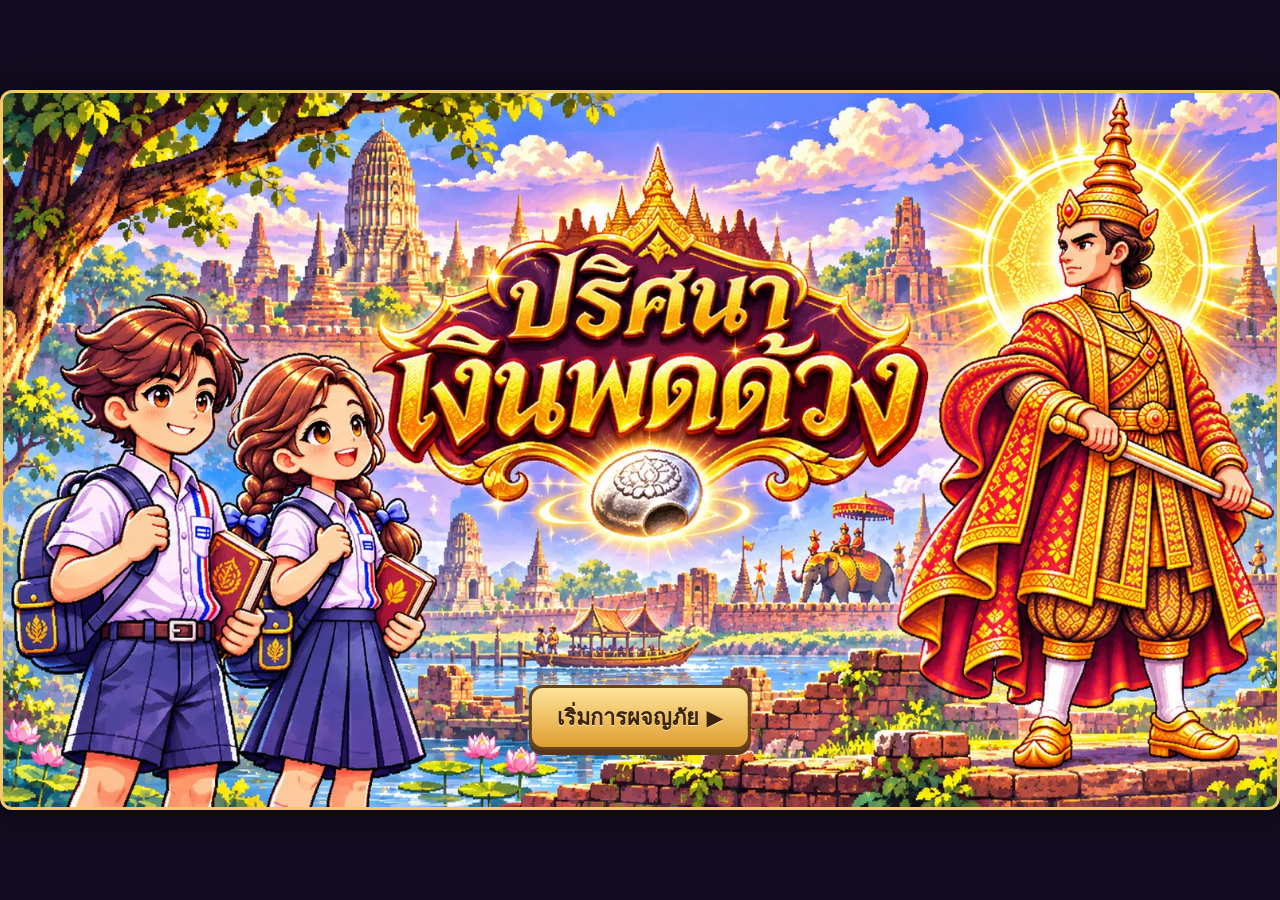
<file: index.html>
<!doctype html>
<html lang="th">
<head>
<meta charset="utf-8">
<meta name="viewport" content="width=device-width,initial-scale=1">
<title>ปริศนาเงินพดด้วง: ข้ามกาลสู่อยุธยา</title>
<link rel="stylesheet" href="css/style.css?v=stage9-result-ui-20261107">
</head>
<body>
<main id="app">
  <div id="loading-overlay" class="loading-overlay hidden" role="status" aria-live="polite"><div class="loading-card"><div class="loading-spinner" aria-hidden="true"></div><strong>กำลังโหลดภาพการผจญภัย...</strong><span>โปรดรอสักครู่</span></div></div>
  <section id="cover-screen" class="screen" data-bg="game-cover.webp">
    <button id="start-btn" class="fantasy-btn cover-start">เริ่มการผจญภัย ▶</button>
  </section>
  <section id="select-screen" class="screen hidden" data-bg="character-select.webp">
    <button id="choose-girl" class="choice choice-girl" aria-label="เลือกนักเรียนหญิง"><span>เลือกนักเรียนหญิง</span></button>
    <button id="choose-boy" class="choice choice-boy" aria-label="เลือกนักเรียนชาย"><span>เลือกนักเรียนชาย</span></button>
    <div id="selection-label" class="selection-label">เลือกตัวละครที่ต้องการ</div>
    <button id="select-next" class="fantasy-btn bottom-btn" disabled>ยืนยันตัวละคร ▶</button>
  </section>
  <section id="name-screen" class="screen hidden" data-bg="player-name-screen.webp">
    <form id="name-form" class="name-form">
      <label for="player-name" class="sr-only">ชื่อของนักเดินทาง</label>
      <input id="player-name" type="text" maxlength="18" autocomplete="off" placeholder="พิมพ์ชื่อของคุณ" required>
      <button class="fantasy-btn" type="submit">เริ่มออกเดินทาง ▶</button>
    </form>
  </section>
  <section id="game-screen" class="screen game-screen hidden">
    <canvas id="game" width="1280" height="720" aria-label="เกมสำรวจอยุธยา"></canvas>
    <div id="objective" class="objective">เดินไปทางขวาเพื่อกลับบ้าน</div>
    <div id="interaction-prompt" class="interaction-prompt hidden">กด E เพื่อโต้ตอบ</div>
    <div id="dialogue-box" class="dialogue-box hidden">
      <img id="dialogue-portrait" class="dialogue-portrait" alt="ผู้พูด">
      <div class="dialogue-content">
        <div id="speaker" class="speaker"></div>
        <div id="dialogue-text" class="dialogue-text"></div>
        <button id="dialogue-next-btn" class="fantasy-btn">ถัดไป ▶</button>
      </div>
    </div>
    <div id="quiz-panel" class="quiz-panel hidden" aria-live="polite">
      <div class="quiz-card">
        <div class="quiz-topline"><strong id="quiz-heading">ด่านที่ ๑ : วิถีชีวิตชาวนา</strong><span id="quiz-progress">ข้อ ๑ / ๕</span></div>
        <h2 id="quiz-question"></h2>
        <div id="quiz-answers" class="quiz-answers"></div>
        <p id="quiz-feedback" class="quiz-feedback"></p>
        <button id="quiz-next-btn" class="fantasy-btn hidden">ข้อต่อไป ▶</button>
      </div>
    </div>
  </section>

  <section id="result-screen" class="screen result-screen hidden" data-bg="stage9_result_background.png" aria-label="สรุปผลภารกิจสุดท้าย">
    <div class="royal-result-content">
      <div class="royal-result-copy">
        <div class="royal-result-subtitle">นักเดินทางข้ามกาลเวลา</div>
        <div id="result-player" class="royal-result-name"></div>
        <div class="royal-result-score-label">คะแนนบททดสอบสุดท้าย</div>
        <div id="result-score" class="royal-result-score" aria-live="polite"></div>
        <p id="result-message" class="royal-result-message"></p>
      </div>
      <img class="royal-result-medal" src="time_traveler_medal.png" alt="ตรารางวัลนักเดินทางข้ามกาลเวลา">
    </div>
    <div class="royal-result-controls">
      <button id="result-restart-btn" class="royal-result-button" type="button">เล่นใหม่</button>
      <button id="result-download-btn" class="royal-result-button" type="button">บันทึกผล</button>
    </div>
    <p id="result-save-status" class="royal-result-status" role="status"></p>
  </section>
  <div id="controls" class="controls hidden">
    <div class="control-help">เดินด้วย ← → หรือ A / D • กด E เพื่อสำรวจและพูดคุย</div>
    <div class="touch-controls">
      <button id="left-btn" aria-label="เดินซ้าย">◀</button>
      <button id="interact-btn">คุย / สำรวจ (E)</button>
      <button id="right-btn" aria-label="เดินขวา">▶</button>
    </div>
  </div>
</main>
<script src="js/game.js?v=stage9-result-ui-20261107"></script>
</body>
</html>
</file>
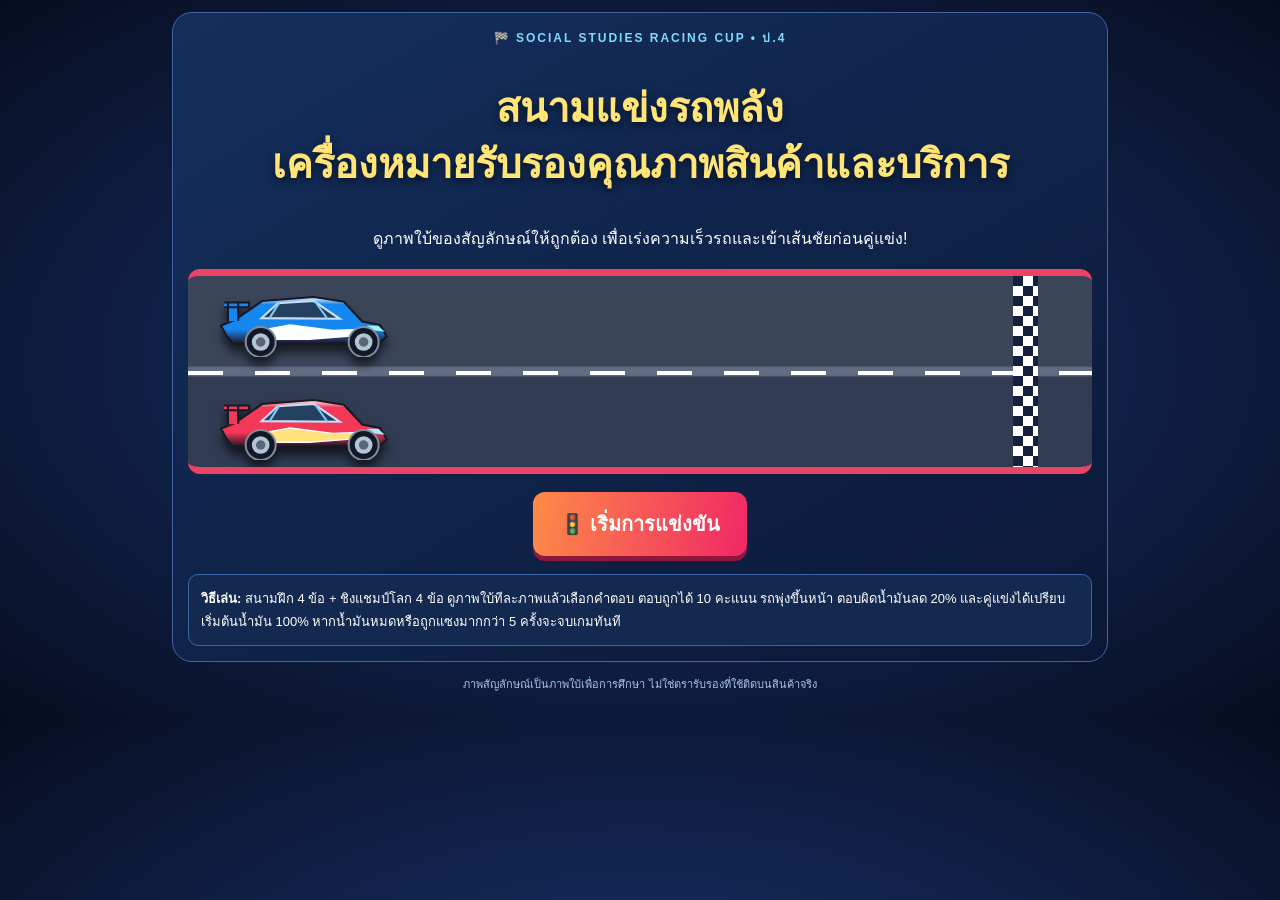
<file: quality-racing/index.html>
<!doctype html><html lang="th"><meta charset="UTF-8"><meta name="viewport" content="width=device-width,initial-scale=1"><title>สนามแข่งรถพลังเครื่องหมายรับรองคุณภาพสินค้าและบริการ</title>
<style>
*{box-sizing:border-box}body{margin:0;font-family:Tahoma,sans-serif;background:radial-gradient(#193672,#070d20);color:#fff}main{max-width:960px;margin:auto;padding:12px}.panel{border:1px solid #4563a2;border-radius:20px;background:linear-gradient(150deg,#142f5d,#0b1837);overflow:hidden;padding:15px}.hidden{display:none}h1{text-align:center;font-size:clamp(22px,4vw,40px);line-height:1.4;color:#ffe476;text-shadow:0 4px 9px #0008}.tag{text-align:center;color:#7edbff;font-size:12px;font-weight:bold;letter-spacing:2px}p{line-height:1.7}.start{display:block;margin:18px auto;padding:16px 27px;font-size:20px;font-weight:bold;color:#fff;background:linear-gradient(100deg,#fd8b47,#f12766);border:0;border-radius:12px;box-shadow:0 5px 0 #8e173c;cursor:pointer}.rules{border:1px solid #3c65a7;background:#132950;padding:12px;border-radius:10px;font-size:13px;line-height:1.8}.top{display:flex;justify-content:space-between;align-items:center;gap:8px}.top b{font-size:20px}.score{display:grid;grid-template-columns:repeat(4,1fr);gap:7px;margin:13px 0}.s{background:#1c3767;border:1px solid #496da1;border-radius:10px;text-align:center;padding:7px 2px}.s small{display:block;color:#cce0fa;font-size:11px}.s strong{font-size:23px}.road{margin:10px 0;position:relative;height:205px;border-top:7px solid #ea4364;border-bottom:7px solid #ea4364;overflow:hidden;border-radius:12px;background:linear-gradient(#3b455a 0 47%,#626c80 48% 52%,#313c52 53%)}.road:before{content:"";position:absolute;top:50%;width:100%;height:4px;background:repeating-linear-gradient(90deg,#fff 0 35px,transparent 35px 67px)}.finish{position:absolute;right:6%;top:0;bottom:0;width:25px;background:repeating-conic-gradient(#fff 0 25%,#15213c 0 50%) 0 0 /20px 20px}.racecar{width:180px;height:75px;position:absolute;left:3%;transition:left .55s;filter:drop-shadow(0 8px 5px #0009)}.racecar.blue{top:6px}.racecar.red{top:109px}.racecar svg{width:100%;height:100%}.racecar.boost{animation:boost .15s 5 alternate;filter:drop-shadow(0 0 12px #ffe367)}@keyframes boost{to{transform:translateX(12px)}}.line{position:absolute;left:6px;font-size:11px;background:#0d1b38bc;padding:3px;border-radius:5px}.line.topline{top:0}.line.bottomline{top:53%}.meters{display:grid;gap:4px;margin:10px 0}.meters div{height:8px;background:#314b79;border-radius:9px;overflow:hidden}.meters i{display:block;height:100%;width:0%;transition:width .5s;background:linear-gradient(90deg,#fb477a,#f6c26d)}.meters #eBar{background:linear-gradient(90deg,#287dff,#50dcff)}.question{background:#18335e;border:1px solid #5578a7;border-radius:13px;padding:14px;margin-top:15px}.qhead{display:flex;justify-content:space-between;color:#ffda77;font-weight:bold;font-size:13px}.picture{display:flex;align-items:center;gap:15px;margin:12px 0}.symbol{width:155px;min-width:155px;height:155px;border-radius:22px;border:5px solid #8ebee0;background:#edf7ff;display:grid;place-items:center;font-size:47px;color:#173f62;text-align:center;line-height:1.1}.word{font-size:clamp(18px,2.8vw,24px);font-weight:900;line-height:1.5}.answers{display:grid;grid-template-columns:1fr 1fr;gap:9px}.ans{background:#29456f;border:1px solid #7593b6;color:#fff;border-radius:11px;padding:13px;min-height:68px;font-size:14px;font-weight:bold;text-align:left;cursor:pointer}.ans.correct{background:#14664c;border-color:#47e5af}.ans.wrong{background:#772d48;border-color:#fa7e9b}.feedback{background:#223b57;border-left:4px solid #ffe071;border-radius:8px;margin-top:12px;padding:11px;line-height:1.65;font-size:14px}#next{width:100%;margin:13px auto 4px}.summary{display:grid;grid-template-columns:repeat(3,1fr);gap:8px}.summary>div{text-align:center;background:#1c3767;border-radius:10px;padding:14px}.summary strong{display:block;font-size:25px}.review{text-align:left;background:#0d1b38;padding:12px;border-radius:10px;font-size:13px;line-height:1.65}.review p{border-bottom:1px solid #304c75;padding-bottom:7px}.note{text-align:center;font-size:11px;color:#abc4e5;margin:13px}.win{text-align:center}#medal{font-size:60px}@media(max-width:600px){.answers{grid-template-columns:1fr}.picture{flex-direction:column}.symbol{width:125px;min-width:125px;height:125px;font-size:36px}.racecar{width:140px}.racecar.red{top:119px}.score{gap:3px}.s strong{font-size:18px}.s small{font-size:10px}}
 .hidden{display:none!important}</style><main><section class="panel" id="home"><div class="tag">🏁 SOCIAL STUDIES RACING CUP • ป.4</div><h1>สนามแข่งรถพลัง<br>เครื่องหมายรับรองคุณภาพสินค้าและบริการ</h1><p style="text-align:center">ดูภาพใบ้ของสัญลักษณ์ให้ถูกต้อง เพื่อเร่งความเร็วรถและเข้าเส้นชัยก่อนคู่แข่ง!</p><div class="road" id="introRoad"><div class="finish"></div></div><button class="start" id="start">🚦 เริ่มการแข่งขัน</button><div class="rules"><b>วิธีเล่น:</b> สนามฝึก 4 ข้อ + ชิงแชมป์โลก 4 ข้อ ดูภาพใบ้ทีละภาพแล้วเลือกคำตอบ ตอบถูกได้ 10 คะแนน รถพุ่งขึ้นหน้า ตอบผิดน้ำมันลด 20% และคู่แข่งได้เปรียบ เริ่มต้นน้ำมัน 100% หากน้ำมันหมดหรือถูกแซงมากกว่า 5 ครั้งจะจบเกมทันที</div></section><section class="panel hidden" id="game"><div class="top"><b id="stage">🚦 สนามฝึก</b><span id="round">ข้อ 1/8</span></div><div class="score"><div class="s"><small>⭐ คะแนน</small><strong id="score">0</strong></div><div class="s"><small>⛽ น้ำมัน</small><strong id="fuel">100%</strong></div><div class="s"><small>💨 ถูกแซง</small><strong id="passes">0/5</strong></div><div class="s"><small>✅ ตอบถูก</small><strong id="correct">0/8</strong></div></div><div class="road" id="road"><div class="finish"></div><div class="line topline">คู่แข่ง</div><div class="line bottomline">รถของเรา</div></div><div class="meters"><div><i id="pBar"></i></div><div><i id="eBar"></i></div></div><div class="question"><div class="qhead"><span id="qnum">ภารกิจที่ 1</span><span id="clock">⏱ 30 วินาที</span></div><div class="picture"><div class="symbol" id="symbol"></div><div class="word" id="prompt"></div></div><div class="answers" id="answers"></div><div id="feedback" class="feedback hidden"></div><button class="start hidden" id="next">ข้อถัดไป ➜</button></div></section><section class="panel win hidden" id="result"><div id="medal">🏆</div><h2 id="resultTitle">คุณคือแชมป์!</h2><p id="why"></p><div class="summary"><div>คะแนน<strong id="fscore"></strong></div><div>ตอบถูก<strong id="fcorrect"></strong></div><div>น้ำมันเหลือ<strong id="ffuel"></strong></div></div><div class="review" id="review"></div><button class="start" id="restart">🏎️ เล่นใหม่</button></section><p class="note">ภาพสัญลักษณ์เป็นภาพใบ้เพื่อการศึกษา ไม่ใช่ตรารับรองที่ใช้ติดบนสินค้าจริง</p></main>
<script>
const $=id=>document.getElementById(id);
const car=(color,accent)=>'<svg viewBox="0 0 260 110" xmlns="http://www.w3.org/2000/svg"><defs><linearGradient id="body'+color.slice(1)+'" x2="0" y2="1"><stop stop-color="#fff" offset="0"/><stop stop-color="'+color+'" offset=".16"/><stop stop-color="'+color+'" offset=".7"/><stop stop-color="#231527" offset="1"/></linearGradient></defs><path d="M15 79L7 64l20-8 40-28 76-6 44 7 27 29 26 5 10 17-12 10H25z" fill="url(#body'+color.slice(1)+')" stroke="#171923" stroke-width="3"/><path d="M66 53L90 31 143 28 181 54z" fill="#23415f" stroke="#c7dffa" stroke-width="3"/><path d="M92 31L78 53M145 29L163 54" stroke="#82c7f6" stroke-width="3"/><path d="M17 58V30h15v27M11 30H48v7H11" fill="'+color+'" stroke="#11192a" stroke-width="3"/><path d="M48 74L108 63 171 71 228 69 202 79 136 84H51" fill="'+accent+'" stroke="#fff" stroke-width="2"/><path d="M221 64l16 0 10 9-24-3" fill="#9af0ff"/><circle cx="65" cy="88" r="22" fill="#111827" stroke="#858b9b" stroke-width="3"/><circle cx="65" cy="88" r="13" fill="#b3c4d3"/><circle cx="65" cy="88" r="7" fill="#596578"/><circle cx="216" cy="88" r="22" fill="#111827" stroke="#858b9b" stroke-width="3"/><circle cx="216" cy="88" r="13" fill="#b3c4d3"/><circle cx="216" cy="88" r="7" fill="#596578"/></svg>';
function addCars(id){let e=document.createElement('div'),p=document.createElement('div');e.className='racecar blue';p.className='racecar red';e.innerHTML=car('#1687ee','#fff');p.innerHTML=car('#f43858','#ffe17e');e.id=id+'E';p.id=id+'P';$(id).append(e,p);return {e,p}}
addCars('introRoad');const cars=addCars('road');

const svg=(x)=>'<svg xmlns="http://www.w3.org/2000/svg" width="132" height="132" viewBox="0 0 150 150" aria-hidden="true"><defs><linearGradient id="shine" x1="0" y1="0" x2="1" y2="1"><stop stop-color="#ffffff"/><stop offset="1" stop-color="#d7efff"/></linearGradient></defs><circle cx="75" cy="75" r="69" fill="url(#shine)" stroke="#d9ecff" stroke-width="2"/>'+x+'</svg>';
const ART={
'🥛 🥫 🛡️':svg('<rect x="17" y="42" width="45" height="74" rx="7" fill="#ec3f57" stroke="#7d2945" stroke-width="3"/><path d="M17 42l9-15h27l9 15" fill="#ffb2b9"/><circle cx="40" cy="78" r="17" fill="#ffdc81"/><path d="M35 71l8 8 10-14" fill="none" stroke="#a16c1b" stroke-width="4"/><path d="M65 34h37l9 13v66H65z" fill="#65baff" stroke="#2662a4" stroke-width="3"/><path d="M65 34l9-13h23l5 13" fill="#ebf8ff"/><circle cx="88" cy="76" r="17" fill="#fff"/><path d="M79 80c11-18 16-14 19 0" stroke="#4783b2" stroke-width="3" fill="none"/><path d="M102 90l23-12 16 8v30l-16 14-23-13z" fill="#43c878" stroke="#168749" stroke-width="4"/><path d="M109 102l11 10 17-22" stroke="white" stroke-width="7" fill="none" stroke-linecap="round"/>'),
'⚙️ 📦 ✅':svg('<path d="M75 14l14 12 18-4 6 18 17 9-8 17 7 19-16 11-3 18-20 0-15 13-15-13-19 0-4-19-16-10 8-19-8-17 18-10 6-18 18 5z" fill="#ffd15d" stroke="#b9801e" stroke-width="4"/><circle cx="76" cy="70" r="36" fill="#a9bed7" stroke="#475d7d" stroke-width="5"/><circle cx="76" cy="70" r="17" fill="#d9e9fc" stroke="#475d7d" stroke-width="4"/><path d="M32 73l43-15 38 15-3 35-36 15-42-15z" fill="#dca96c" stroke="#865c31" stroke-width="3"/><path d="M75 58v65M32 73l43 15 38-15" stroke="#865c31" stroke-width="3" fill="none"/><circle cx="118" cy="113" r="25" fill="#2ec778" stroke="#0d8d50" stroke-width="4"/><path d="M104 113l10 10 22-25" stroke="#fff" stroke-width="7" fill="none" stroke-linecap="round"/>'),
'🌙 🍽️ ✅':svg('<path d="M98 13A65 65 0 1 0 137 117 51 51 0 1 1 98 13Z" fill="#23ab70" stroke="#dba928" stroke-width="7"/><ellipse cx="82" cy="105" rx="42" ry="16" fill="#f6f8fc" stroke="#6c9ac5" stroke-width="4"/><ellipse cx="80" cy="100" rx="31" ry="10" fill="#d2e9fc"/><path d="M58 89c-5-23 20-39 36-24 10 10 12 25 0 27Z" fill="#eb9d49" stroke="#b36a2c" stroke-width="3"/><circle cx="101" cy="74" r="6" fill="#d8883e"/><path d="M61 98c8-7 16-8 24 0" stroke="#48b56d" stroke-width="7" fill="none"/><circle cx="113" cy="42" r="24" fill="#24bf70" stroke="#fbd45c" stroke-width="5"/><path d="M100 43l9 9 17-21" fill="none" stroke="#fff" stroke-width="6" stroke-linecap="round"/>'),
'🔌 ⚡ ❄️':svg('<path d="M23 49h104v56H23z" rx="12" fill="#eaf6ff" stroke="#336fa6" stroke-width="5"/><rect x="18" y="57" width="114" height="60" rx="16" fill="#f7fdff" stroke="#2869ad" stroke-width="4"/><path d="M33 101h83" stroke="#65a9df" stroke-width="6"/><path d="M46 118c-5 12 9 14 4 23M76 118c-5 12 9 14 4 23M105 118c-5 12 9 14 4 23" stroke="#5bb6f7" stroke-width="5" fill="none"/><circle cx="104" cy="42" r="28" fill="#34ba65" stroke="#159246" stroke-width="4"/><path d="M96 25v13M111 25v13" stroke="#fff" stroke-width="6"/><path d="M95 38h17v10q-8 15-17 0Z" fill="#e9ffe9"/><path d="M103 45l-8 13h9l-5 12 15-19h-8l5-6" fill="#fddb49"/>'),
'🌽 🥬 🥕':svg('<path d="M24 72h103l-15 55H38z" fill="#dbaa68" stroke="#986333" stroke-width="5"/><path d="M34 88h83M41 103h70M49 117h53" stroke="#986333" stroke-width="4"/><path d="M32 71c-8-28 0-49 20-47 4-13 19-16 27-4 25-9 37 6 37 31" fill="#62cb61" stroke="#1d8f3e" stroke-width="5"/><path d="M73 65c-11-20-5-45 13-40 14 3 20 18 15 42" fill="#a8dd49"/><path d="M67 45l-12-26M82 47l6-26" stroke="#2a9444" stroke-width="4"/><ellipse cx="104" cy="53" rx="12" ry="24" fill="#ffd74d" stroke="#c48c23" stroke-width="4"/><path d="M100 37v35M108 37v35" stroke="#e6b628" stroke-width="3"/><circle cx="51" cy="61" r="13" fill="#ff5556" stroke="#b52035" stroke-width="3"/><circle cx="67" cy="59" r="12" fill="#ff5556" stroke="#b52035" stroke-width="3"/>'),
'🌍 🌱 ♻️':svg('<circle cx="75" cy="70" r="45" fill="#31b8ee" stroke="#1e78ad" stroke-width="5"/><path d="M62 27c-27 15-15 27-31 31l14 22 20-7 15-18-8-13 10-10Z" fill="#6ddd52"/><path d="M93 49l23 13-2 20-12 11-5 21-23-16 12-21-12-9Z" fill="#55c86f"/><path d="M42 118c13-27 26-28 37-14 8-19 22-25 42-23-5 28-29 46-49 38-5 11-13 16-21 18" fill="#4bc95e" stroke="#218e42" stroke-width="4"/><path d="M52 132q24-22 54-32" fill="none" stroke="#228d40" stroke-width="4"/>')
};
const Q=[
['🥛 🥫 🛡️','ภาพใบ้นี้เกี่ยวข้องกับเครื่องหมายรับรองใด?',['อย.','มอก.','Q','ฮาลาล'],0,'อย. มีหน้าที่กำกับดูแลผลิตภัณฑ์สุขภาพ รวมถึงอาหาร'],
['⚙️ 📦 ✅','ภาพเครื่องจักรและกล่องสินค้าสื่อถึงเครื่องหมายใด?',['ฮาลาล','มอก.','เบอร์ 5','ฉลากเขียว'],1,'มอก. เป็นเครื่องหมายมาตรฐานผลิตภัณฑ์อุตสาหกรรม'],
['🌙 🍽️ ✅','ภาพพระจันทร์เสี้ยวกับอาหารใบ้ถึงเครื่องหมายใด?',['Q','อย.','ฮาลาล','มอก.'],2,'เครื่องหมายฮาลาลเกี่ยวข้องกับการรับรองตามข้อกำหนดฮาลาล'],
['🔌 ⚡ ❄️','ภาพเครื่องใช้ไฟฟ้าใบ้ถึงเครื่องหมายใด?',['ฮาลาล','Q','ฉลากเขียว','ฉลากประหยัดไฟฟ้าเบอร์ 5'],3,'ฉลากเบอร์ 5 ให้ข้อมูลประสิทธิภาพพลังงาน'],
['🌽 🥬 🥕','ภาพตะกร้าผักผลไม้สื่อถึงเครื่องหมายใด?',['เครื่องหมาย Q','เครื่องหมายฮาลาล','เครื่องหมาย มอก.','ฉลากเขียว'],0,'เครื่องหมาย Q เกี่ยวข้องกับมาตรฐานสินค้าเกษตรและอาหาร'],
['🌍 🌱 ♻️','ภาพโลกและใบไม้สื่อถึงเครื่องหมายใด?',['เครื่องหมาย มอก.','ฉลากเขียว','เครื่องหมาย อย.','เครื่องหมายฮาลาล'],1,'ฉลากเขียวเน้นสินค้าและบริการที่ลดผลกระทบต่อสิ่งแวดล้อม'],
['⚙️ 📦 ✅','ถ้าจะซื้อปลั๊กพ่วง ภาพใบ้นี้เตือนให้ตรวจเรื่องใด?',['สีของสินค้า','เครื่องหมายมาตรฐานที่เกี่ยวข้องและคำเตือน','ดูของแถม','ซื้อของราคาถูกที่สุด'],1,'ต้องตรวจมาตรฐานและอ่านคำเตือนก่อนซื้ออุปกรณ์ไฟฟ้า'],
['🥛 🥫 🛡️','ก่อนซื้อขนมที่มีการรับรอง ควรตรวจอะไรเพิ่มเติม?',['สีของซอง','ชื่อร้าน','วันหมดอายุและฉลากสินค้า','ภาพการ์ตูน'],2,'ต้องตรวจวันหมดอายุและอ่านข้อมูลบนฉลากเสมอ']
];let s={},timer;
function show(v){['home','game','result'].forEach(x=>$(x).classList.toggle('hidden',x!==v))}
function hud(){$('score').textContent=s.score;$('fuel').textContent=s.fuel+'%';$('passes').textContent=s.miss+'/5';$('correct').textContent=s.good+'/8';$('pBar').style.width=Math.min(100,s.p)+'%';$('eBar').style.width=Math.min(100,s.e)+'%';cars.p.style.left=Math.min(78,3+s.p*.7)+'%';cars.e.style.left=Math.min(78,3+s.e*.7)+'%'}
function begin(){s={idx:0,score:0,fuel:100,miss:0,good:0,p:0,e:0,lock:false,hist:[]};hud();show('game');question()}
function question(){if(s.idx>=8){done(s.p>s.e,'การแข่งขันครบ 8 ข้อ');return}const q=Q[s.idx];s.lock=false;cars.p.classList.remove('boost');cars.e.classList.remove('boost');$('stage').textContent=s.idx<4?'🚦 สนามฝึก':'🏆 ชิงแชมป์โลก';$('round').textContent='ข้อ '+(s.idx+1)+'/8';$('qnum').textContent='ภารกิจที่ '+(s.idx+1);$('symbol').innerHTML=ART[q[0]]||q[0];$('prompt').textContent=q[1];$('answers').replaceChildren();$('feedback').classList.add('hidden');$('next').classList.add('hidden');q[2].forEach((v,i)=>{let b=document.createElement('button');b.className='ans';b.textContent=(i+1)+'. '+v;b.onclick=()=>answer(i);$('answers').append(b)});clearInterval(timer);let t=s.idx<4?30:25;$('clock').textContent='⏱ '+t+' วินาที';timer=setInterval(()=>{t--;$('clock').textContent='⏱ '+t+' วินาที';if(t<=0)answer(-1)},1000)}
function answer(i){if(s.lock)return;s.lock=true;clearInterval(timer);const q=Q[s.idx],ok=i===q[3];s.hist.push([ok,q[4]]);[...$('answers').children].forEach((b,j)=>{b.disabled=true;if(j===q[3])b.classList.add('correct');else if(j===i)b.classList.add('wrong')});if(ok){s.score+=10;s.good++;s.p+=15;s.e+=6;cars.p.classList.add('boost')}else{s.p+=2;s.e+=18;s.fuel=Math.max(0,s.fuel-(i<0?25:20));s.miss++;cars.e.classList.add('boost')}hud();$('feedback').textContent=(ok?'⚡ ถูกต้อง! +10 คะแนน รถพุ่งด้วยไนโตร! ':'💨 ยังไม่ถูกต้อง น้ำมันลดและคู่แข่งได้เปรียบ! ')+q[4];$('feedback').classList.remove('hidden');$('next').classList.remove('hidden');$('next').textContent=s.fuel<=0||s.miss>5||s.idx===7?'🏁 ดูผลการแข่งขัน':s.idx===3?'🏆 เข้าสู่ชิงแชมป์โลก':'ข้อถัดไป ➜';$('next').onclick=()=>{if(s.fuel<=0)done(false,'น้ำมันหมด');else if(s.miss>5)done(false,'ถูกแซงเกิน 5 ครั้ง');else{s.idx++;question()}}}
function done(win,why){clearInterval(timer);show('result');$('medal').textContent=win?'🏆':'🏁';$('resultTitle').textContent=win?'คุณคือแชมป์!':'สิ้นสุดการแข่งขัน';$('why').textContent=win?'เข้าเส้นชัยก่อนคู่แข่ง!':why;$('fscore').textContent=s.score;$('fcorrect').textContent=s.good+'/8';$('ffuel').textContent=s.fuel+'%';$('review').replaceChildren();s.hist.forEach((x,i)=>{let p=document.createElement('p');p.textContent=(x[0]?'✅':'❌')+' ข้อ '+(i+1)+': '+x[1];$('review').append(p)})}
$('start').onclick=begin;$('restart').onclick=begin;
</script></html>
</file>
<file: css/style.css>
*{box-sizing:border-box}
html,body{margin:0;min-height:100%;font-family:system-ui,-apple-system,"Segoe UI",sans-serif;background:#120c20;color:#fff}
body{display:grid;place-items:center;min-height:100vh}
#app{width:min(1280px,100%);margin:auto}
.screen{position:relative;width:100%;aspect-ratio:16/9;background-color:#271a39;background-position:center;background-size:100% 100%;overflow:hidden;border:3px solid #f3ca6a;border-radius:12px;box-shadow:0 0 32px #090714}
.hidden{display:none!important}
button{cursor:pointer;font:inherit;touch-action:none}
button:disabled{opacity:.55;cursor:not-allowed}
.fantasy-btn{background:linear-gradient(#ffe49a,#df9e31);color:#3b230e;border:3px solid #664219;border-radius:14px;padding:12px 25px;font-size:clamp(14px,1.7vw,22px);font-weight:800;box-shadow:0 5px 0 #58351b;text-shadow:0 1px #ffe9ad}
.fantasy-btn:hover:not(:disabled){filter:brightness(1.12)}
.cover-start{position:absolute;bottom:8%;left:50%;transform:translateX(-50%);white-space:nowrap}
.choice{position:absolute;top:13%;width:28%;height:67%;border:4px solid transparent;border-radius:22px;background:transparent;color:#fff;transition:border-color .15s,background .15s}
.choice:hover,.choice.selected{border-color:#ffe076;background:#fff3b51e;box-shadow:inset 0 0 25px #ffd86355}
.choice span{position:absolute;bottom:3%;left:50%;transform:translateX(-50%);width:max-content;max-width:95%;padding:7px 12px;background:#20132ce0;border:2px solid #f1c368;border-radius:12px;font-size:clamp(11px,1.3vw,17px);font-weight:700;white-space:nowrap}
.choice-girl{left:5%}.choice-boy{right:5%}
.selection-label{position:absolute;bottom:18%;left:50%;transform:translateX(-50%);background:#23152ebd;padding:6px 16px;border-radius:14px;font-weight:700}
.bottom-btn{position:absolute;bottom:6%;left:50%;transform:translateX(-50%)}
.name-form{position:absolute;top:53%;left:50%;transform:translateX(-50%);width:min(45%,480px);display:flex;align-items:center;flex-direction:column;gap:18px}
.name-form input{width:100%;min-width:180px;text-align:center;background:#fffdf0;color:#2d1a35;border:3px solid #b77e35;border-radius:13px;padding:14px 12px;font-size:clamp(16px,2vw,24px);font-weight:700}
.name-form button{white-space:nowrap}
.sr-only{position:absolute;width:1px;height:1px;padding:0;margin:-1px;overflow:hidden;clip:rect(0,0,0,0);white-space:nowrap;border:0}
.game-screen canvas{display:block;width:100%;height:100%;image-rendering:pixelated}
.objective{position:absolute;top:2%;left:2%;background:#24152cdd;border:2px solid #f6ce7a;padding:10px 15px;border-radius:12px;font-size:clamp(12px,1.5vw,19px);font-weight:700}
.interaction-prompt{position:absolute;bottom:29%;left:50%;transform:translateX(-50%);border:2px solid #ffe493;border-radius:20px;padding:9px 16px;background:#24132ded;font-size:clamp(12px,1.5vw,18px);font-weight:800;white-space:nowrap}
.dialogue-box{position:absolute;bottom:2%;left:2%;right:2%;height:29%;min-height:140px;border:3px solid #f5c766;border-radius:17px;background:#25152dee;display:flex;overflow:hidden;box-shadow:0 0 22px #110a1a;backdrop-filter:blur(3px)}
/* ตัวละครที่พูดอยู่ซ้าย ส่วนนักเรียนอยู่ขวาและหันเข้าหาข้อความ */
.dialogue-box.farmer-speaking{flex-direction:row-reverse}
.dialogue-box.boatman-speaking{flex-direction:row}
.dialogue-box.merchant-speaking{flex-direction:row-reverse}
.dialogue-box.student-speaking.student-left{flex-direction:row}
.dialogue-box.student-speaking.student-right{flex-direction:row-reverse}
.dialogue-box.student-speaking.student-left .dialogue-content{padding:12px 18px 8px 4px}
.dialogue-box.student-speaking.student-right .dialogue-content{padding:12px 4px 8px 18px}
.dialogue-box.farmer-speaking .dialogue-content{padding:12px 4px 8px 18px}
.dialogue-box.boatman-speaking .dialogue-content{padding:12px 18px 8px 4px}
.dialogue-box.merchant-speaking .dialogue-content{padding:12px 4px 8px 18px}
.dialogue-box.merchant-speaking .dialogue-portrait{transform:scaleX(-1)}
.dialogue-box.student-speaking.student-left .dialogue-portrait{transform:none}
.dialogue-box.student-speaking.student-right .dialogue-portrait{transform:scaleX(-1)}
.dialogue-box.farmer-speaking .dialogue-portrait,.dialogue-box.boatman-speaking .dialogue-portrait{transform:none}
.dialogue-portrait{width:21%;height:100%;object-fit:contain;object-position:bottom center;image-rendering:pixelated;align-self:flex-end}
.dialogue-content{flex:1;min-width:0;padding:12px 18px 8px 4px;display:flex;flex-direction:column}
.speaker{color:#ffe18d;font-size:clamp(14px,1.8vw,24px);font-weight:800}
.dialogue-text{font-size:clamp(12px,1.5vw,21px);line-height:1.5;overflow:auto}
.dialogue-nav{width:100%;display:flex;align-items:center;justify-content:space-between;gap:12px;margin-top:auto;padding-top:8px}
.dialogue-nav button{margin:0!important;padding:6px 14px;font-size:clamp(11px,1.2vw,16px);white-space:nowrap}
.dialogue-nav #dialogue-prev-btn{align-self:flex-start}
.dialogue-nav #dialogue-next-btn{align-self:flex-end;margin-left:auto!important}
.controls{text-align:center;padding:10px 12px}
.control-help{color:#f5e8c9;font-size:14px}
.touch-controls{display:flex;gap:12px;justify-content:center;margin-top:8px}
.touch-controls button{min-width:90px;border:2px solid #cb9d52;background:#36204a;color:#fff;border-radius:12px;padding:11px 20px;font-size:18px;font-weight:800}
#interact-btn{min-width:165px}
@media(max-width:650px){.screen{border-radius:4px}.fantasy-btn{padding:7px 10px;border-width:2px;border-radius:7px}.choice span{font-size:9px;padding:3px 4px}.selection-label{font-size:10px;padding:4px}.name-form{top:49%;gap:7px}.name-form input{min-width:120px;padding:6px;font-size:13px}.dialogue-box{height:38%;min-height:0}.dialogue-portrait{width:24%}.dialogue-content{padding:5px 8px 3px 0}.dialogue-box.farmer-speaking .dialogue-content{padding:5px 0 3px 8px}.dialogue-box.boatman-speaking .dialogue-content{padding:5px 8px 3px 0}.dialogue-box.student-speaking.student-left .dialogue-content{padding:5px 8px 3px 0}.dialogue-box.student-speaking.student-right .dialogue-content{padding:5px 0 3px 8px}.dialogue-text{font-size:11px}.dialogue-nav{gap:6px;padding-top:4px}.dialogue-nav button{padding:3px 8px;font-size:10px}.touch-controls button{padding:9px;min-width:64px;font-size:14px}#interact-btn{min-width:120px}.control-help{font-size:11px}.interaction-prompt{bottom:42%}}
/* Level 1 knowledge check */
.quiz-panel{position:absolute;inset:0;z-index:5;display:grid;place-items:center;padding:3%;background:#10091dcc}
.quiz-card{width:min(850px,94%);max-height:94%;overflow:auto;padding:clamp(16px,3vw,30px);border:3px solid #f2c76c;border-radius:20px;background:linear-gradient(145deg,#352044f7,#1b142cf7);box-shadow:0 12px 40px #090510cc}
.quiz-topline{display:flex;justify-content:space-between;align-items:center;gap:12px;color:#ffe08a;font-size:clamp(13px,1.7vw,21px)}
.quiz-topline span{white-space:nowrap;color:#fff0c8}
.quiz-card h2{margin:18px 0;color:#fff;font-size:clamp(17px,2.2vw,27px);line-height:1.45}
.quiz-answers{display:grid;grid-template-columns:1fr 1fr;gap:12px}
.quiz-answer{padding:13px 15px;text-align:left;border:2px solid #c99b57;border-radius:12px;background:#f8e7c8;color:#38233c;font-size:clamp(13px,1.6vw,19px);font-weight:700;line-height:1.4}
.quiz-answer:hover:not(:disabled){background:#fff4dc;transform:translateY(-1px)}
.quiz-answer:disabled{cursor:default;opacity:1}
.quiz-answer.correct{background:#d5f0ce;border-color:#5b9e51;color:#173d20}
.quiz-answer.incorrect{background:#f4d0ca;border-color:#b95c50;color:#64231e}
.quiz-feedback{min-height:2.8em;margin:16px 0 8px;color:#fff0c8;font-size:clamp(13px,1.6vw,18px);line-height:1.5}
.quiz-card #quiz-next-btn{display:block;margin-left:auto}
@media(max-width:650px){.quiz-card{padding:12px;border-radius:12px}.quiz-card h2{margin:10px 0}.quiz-answers{grid-template-columns:1fr;gap:7px}.quiz-answer{padding:9px 10px}.quiz-feedback{margin:8px 0}}

@media(max-width:650px){.dialogue-box.merchant-speaking .dialogue-content{padding:5px 8px 3px 0}}

/* Load only the visible screen's artwork; keep feedback above game UI. */
#app{position:relative}
.loading-overlay{position:fixed;inset:0;z-index:9999;display:flex;align-items:center;justify-content:center;background:#150d26ee;color:#ffe5a5;text-align:center}
.loading-overlay.hidden{display:none!important}
.loading-card{display:flex;flex-direction:column;align-items:center;gap:10px;padding:24px 30px;background:#281a3b;border:2px solid #f3ca6a;border-radius:18px;box-shadow:0 12px 45px #0008;font-size:clamp(15px,2vw,22px)}
.loading-card span{font-size:14px;color:#e1d0e8}
.loading-spinner{width:40px;height:40px;border:4px solid #856ba8;border-top-color:#ffcf67;border-radius:50%;animation:loading-spin .9s linear infinite}
@keyframes loading-spin{to{transform:rotate(360deg)}}

/* Stage 3: fix both dialogue portrait position and gaze independent of other scenes. */
#dialogue-box.market-student{flex-direction:row!important}
#dialogue-box.market-student #dialogue-portrait{order:0;transform:none!important;transform-origin:center center}
#dialogue-box.market-student .dialogue-content{order:1;padding:12px 18px 8px 4px}
#dialogue-box.market-merchant{flex-direction:row-reverse!important}
#dialogue-box.market-merchant #dialogue-portrait{order:0;transform:scaleX(-1)!important;transform-origin:center center}
#dialogue-box.market-merchant .dialogue-content{order:1;padding:12px 4px 8px 18px}
@media(max-width:650px){#dialogue-box.market-student .dialogue-content{padding:5px 8px 3px 0}#dialogue-box.market-merchant .dialogue-content{padding:5px 0 3px 8px}}

/* Stage 4 only: the student speaks on the left and faces right;
   the port officer speaks on the right and faces left. */
#dialogue-box.port-student{flex-direction:row!important}
#dialogue-box.port-student #dialogue-portrait{order:0;transform:none!important}
#dialogue-box.port-student .dialogue-content{order:1;padding:12px 18px 8px 4px}
#dialogue-box.port-officer{flex-direction:row-reverse!important}
#dialogue-box.port-officer #dialogue-portrait{order:0;transform:scaleX(-1)!important}
/* Pointing art already points left in its source; avoid flipping it to the right. */
#dialogue-box.port-officer.port-officer-point #dialogue-portrait{transform:none!important}
#dialogue-box.port-officer .dialogue-content{order:1;padding:12px 4px 8px 18px}
@media(max-width:650px){
 #dialogue-box.port-student .dialogue-content{padding:5px 8px 3px 0}
 #dialogue-box.port-officer .dialogue-content{padding:5px 0 3px 8px}
}

/* Stage 5 dialogue portrait placement */
#dialogue-box.foreign-student{flex-direction:row!important}#dialogue-box.foreign-student #dialogue-portrait{order:0;transform:none!important}#dialogue-box.foreign-student .dialogue-content{order:1;padding:12px 18px 8px 4px}
#dialogue-box.foreign-merchant{flex-direction:row-reverse!important}#dialogue-box.foreign-merchant #dialogue-portrait{order:0;transform:none!important}#dialogue-box.foreign-merchant .dialogue-content{order:1;padding:12px 4px 8px 18px}
@media(max-width:650px){#dialogue-box.foreign-student .dialogue-content{padding:5px 8px 3px 0}#dialogue-box.foreign-merchant .dialogue-content{padding:5px 0 3px 8px}}

/* Stage 6 dialogue layout: student on the left, Captain Jean on the right. */
#dialogue-box.explorer-student{flex-direction:row!important}#dialogue-box.explorer-student #dialogue-portrait{order:0;transform:none!important}#dialogue-box.explorer-student .dialogue-content{order:1;padding:12px 18px 8px 4px}
#dialogue-box.explorer-speaking{flex-direction:row-reverse!important}#dialogue-box.explorer-speaking #dialogue-portrait{order:0;transform:none!important}#dialogue-box.explorer-speaking .dialogue-content{order:1;padding:12px 4px 8px 18px}
@media(max-width:650px){#dialogue-box.explorer-student .dialogue-content{padding:5px 8px 3px 0}#dialogue-box.explorer-speaking .dialogue-content{padding:5px 0 3px 8px}}

/* Stage 7 dialogue: student on left, checkpoint officer on right. */
#dialogue-box.checkpoint-student{flex-direction:row!important}#dialogue-box.checkpoint-student #dialogue-portrait{order:0;transform:none!important}#dialogue-box.checkpoint-student .dialogue-content{order:1;padding:12px 18px 8px 4px}
#dialogue-box.checkpoint-officer{flex-direction:row-reverse!important}#dialogue-box.checkpoint-officer #dialogue-portrait{order:0;transform:none!important}#dialogue-box.checkpoint-officer .dialogue-content{order:1;padding:12px 4px 8px 18px}
@media(max-width:650px){#dialogue-box.checkpoint-student .dialogue-content{padding:5px 8px 3px 0}#dialogue-box.checkpoint-officer .dialogue-content{padding:5px 0 3px 8px}}

/* Stage 8 dialogue: student on the left, treasury official on the right.
   Treasury portrait artwork already faces left; do not mirror it. */
#dialogue-box.treasury-student{flex-direction:row!important}
#dialogue-box.treasury-student #dialogue-portrait{order:0;transform:none!important}
#dialogue-box.treasury-student .dialogue-content{order:1;padding:12px 18px 8px 4px}
#dialogue-box.treasury-officer{flex-direction:row-reverse!important}
#dialogue-box.treasury-officer #dialogue-portrait{order:0;transform:none!important}
#dialogue-box.treasury-officer .dialogue-content{order:1;padding:12px 4px 8px 18px}
@media(max-width:650px){
 #dialogue-box.treasury-student .dialogue-content{padding:5px 8px 3px 0}
 #dialogue-box.treasury-officer .dialogue-content{padding:5px 0 3px 8px}
}

/* Stage 9 royal palace dialogue layout */
#dialogue-box.king-student{flex-direction:row!important}
#dialogue-box.king-student #dialogue-portrait{order:0;transform:none!important}
#dialogue-box.king-student .dialogue-content{order:1}
#dialogue-box.king-speaking{flex-direction:row-reverse!important}
#dialogue-box.king-speaking #dialogue-portrait{order:0;transform:none!important}
#dialogue-box.king-speaking .dialogue-content{order:1}


/* Stage 9 final result screen; all coordinates relative to provided 1920×1080 artwork. */
.result-screen{position:relative;overflow:hidden;background-position:center;background-size:100% 100%;background-repeat:no-repeat;aspect-ratio:16/9;}
.royal-result-content{position:absolute;left:23%;top:25%;width:54%;height:49%;display:flex;align-items:center;flex-direction:column;justify-content:flex-start;text-align:center;color:#68300a;font-family:system-ui,sans-serif;text-shadow:0 1px 2px #fff8cf;}
.royal-result-copy{display:flex;align-items:center;flex-direction:column;gap:.5vw;max-width:100%;z-index:1;}
.royal-result-subtitle{font-size:clamp(10px,1.65vw,29px);font-weight:800;}
.royal-result-name{font-size:clamp(13px,2.1vw,36px);font-weight:900;overflow-wrap:anywhere;max-width:90%;}
.royal-result-score-label{font-size:clamp(9px,1.3vw,23px);font-weight:700;}
.royal-result-score{font-size:clamp(23px,4vw,70px);font-weight:1000;line-height:1.08;color:#a22c17;}
.royal-result-message{font-size:clamp(9px,1.15vw,20px);font-weight:700;max-width:94%;margin:.1em 0 0;}
.royal-result-medal{position:absolute;width:clamp(55px,10.5vw,190px);height:auto;bottom:-5%;left:50%;transform:translateX(-50%);object-fit:contain;filter:drop-shadow(0 4px 8px #6f370866);}
.royal-result-controls{position:absolute;left:21%;right:21%;bottom:7.6%;display:grid;grid-template-columns:1fr 1fr;gap:7%;height:8%;z-index:2;}
.royal-result-button{display:flex;align-items:center;justify-content:center;border:0;background:transparent;color:#fff8d0;text-shadow:0 2px 3px #261312;font-size:clamp(12px,1.6vw,26px);font-weight:900;cursor:pointer;}
.royal-result-button:hover,.royal-result-button:focus-visible{transform:scale(1.035);filter:brightness(1.12);outline:2px solid #fff3b7;outline-offset:1px;}
.royal-result-status{position:absolute;bottom:1.1%;left:10%;right:10%;text-align:center;font-size:clamp(8px,.95vw,16px);font-weight:700;color:#fff2bf;text-shadow:0 2px 3px #491b10;margin:0;}
@media(max-width:650px){.royal-result-content{top:24%;}.royal-result-copy{gap:.25vw;}.royal-result-message{font-size:clamp(8px,1.25vw,12px);}.royal-result-medal{width:11vw;bottom:-8%;}}
</file>
